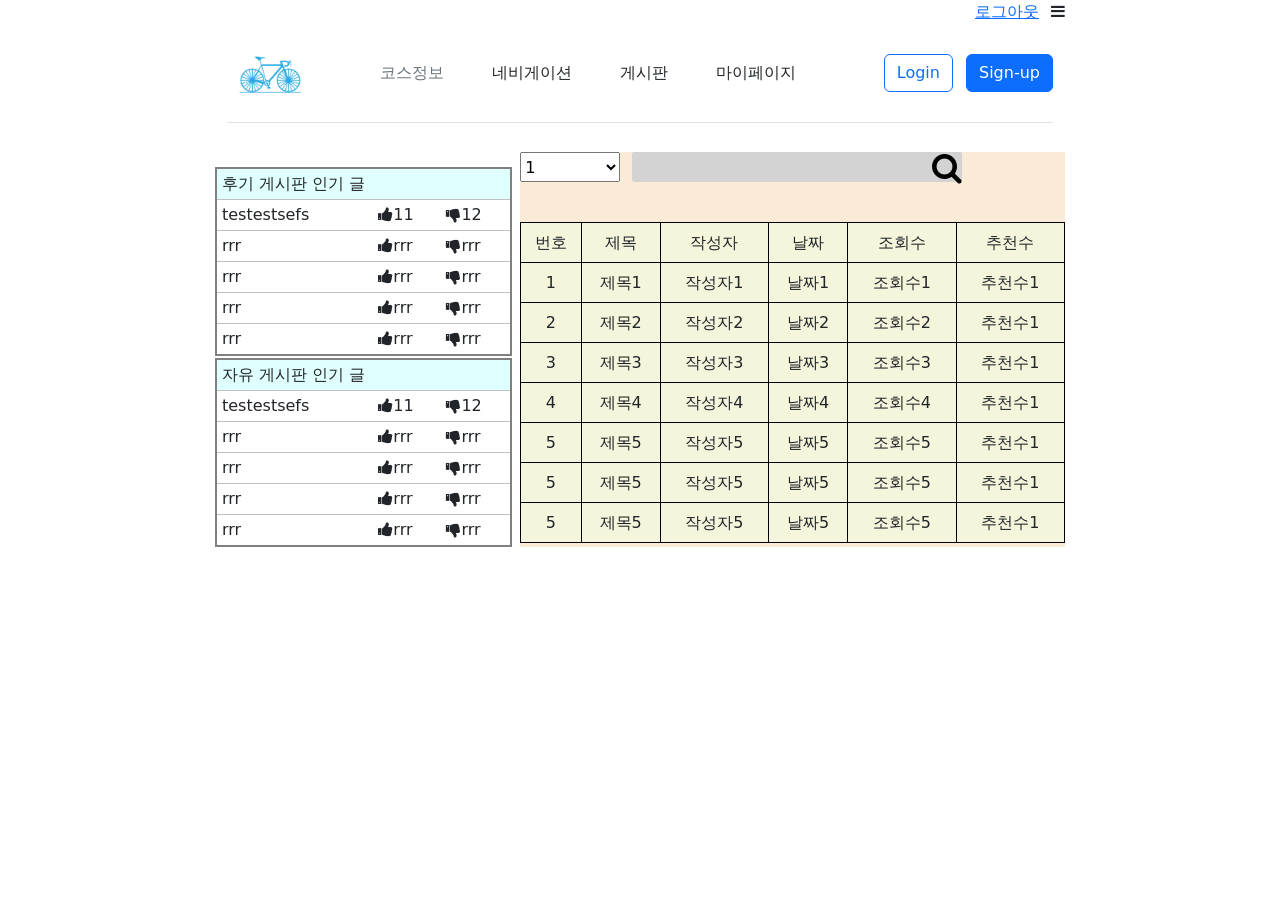
<file: html/board.html>
<!DOCTYPE html>
<html lang="en">
<head>
    <meta charset="UTF-8">
    <meta http-equiv="X-UA-Compatible" content="IE=edge">
    <meta name="viewport" content="width=device-width, initial-scale=1.0">
    <link rel = "stylesheet" href= "../font-awesome-4.7.0/css/font-awesome.css">
    <link rel = "stylesheet" href= "../font-awesome-4.7.0/css/font-awesome.min.css">
    <link rel = "stylesheet" href= "../css/board.css">
    <link href="https://cdn.jsdelivr.net/npm/bootstrap@5.0.2/dist/css/bootstrap.min.css" rel="stylesheet"
    integrity="sha384-EVSTQN3/azprG1Anm3QDgpJLIm9Nao0Yz1ztcQTwFspd3yD65VohhpuuCOmLASjC" crossorigin="anonymous">

    <title>게으시판</title>
</head>
<body>
    <div> 
        <div id = "top_area"> <!-- 이 부분 지우면 메인페이지와 동일-->
            <div><a href="#">로그아웃</a></div>
            <div><i class="fa fa-bars" aria-hidden="true"></i></div>
        </div>
    
  <!-- 헤더 -->
  <div class="container">
    <header
      class="d-flex flex-wrap align-items-center justify-content-center justify-content-md-between py-3 mb-4 border-bottom">

      <nav class="navbar navbar-light">
        <div class="container">
          <a class="navbar-brand" href="./main.html">
            <img src="../images/assem_logo_background.png" alt="" width="62.58" height="40">
          </a>
        </div>
      </nav>

      <ul class="nav col-12 col-md-auto mb-2 justify-content-center mb-md-0">
        <li><a href="#" class="nav-link px-4 link-secondary">코스정보</a></li>
        <li><a href="#" class="nav-link px-4 link-dark">네비게이션</a></li>
        <li><a href="./board.html" class="nav-link px-4 link-dark">게시판</a></li>
        <li><a href="./Mypage.html" class="nav-link px-4 link-dark">마이페이지</a></li>
        <!-- <li><a href="#" class="nav-link px-2 link-dark">About</a></li> -->
      </ul>

      <div class="col-md-3 text-end">
        <button onclick="location.href='./login.html'" type="button" class="btn btn-outline-primary me-2">Login</button>
        <button onclick="location.href='./signup.html'" type="button" class="btn btn-primary">Sign-up</button>
      </div>
    </header>
  </div>
  <!-- 헤더 -->
    
        <div id="section">
            <div>
                <div id="tbl_1">
                    <table>
                        <tr>
                            <td colspan ="3"><span>후기 게시판 인기 글</span></td>
                        </tr>
                        <tr>
                            <td class="button_line">testestsefs</td>
                            <td class="button_line"><i class="fa fa-thumbs-up" aria-hidden="true"></i>11</td>
                            <td class="button_line"><i class="fa fa-thumbs-down" aria-hidden="true"></i>12</td>
                        </tr>
                        <tr>
                            <td class="button_line">rrr</td>
                            <td class="button_line"><i class="fa fa-thumbs-up" aria-hidden="true"></i>rrr</td>
                            <td class="button_line"><i class="fa fa-thumbs-down" aria-hidden="true"></i>rrr</td>
                        </tr>
                        <tr>
                            <td class="button_line">rrr</td>
                            <td class="button_line"><i class="fa fa-thumbs-up" aria-hidden="true"></i>rrr</td>
                            <td class="button_line"><i class="fa fa-thumbs-down" aria-hidden="true"></i>rrr</td>
                        </tr>
                        <tr>
                            <td class="button_line">rrr</td>
                            <td class="button_line"><i class="fa fa-thumbs-up" aria-hidden="true"></i>rrr</td>
                            <td class="button_line"><i class="fa fa-thumbs-down" aria-hidden="true"></i>rrr</td>
                        </tr>
                        <tr>
                            <td class="button_line">rrr</td>
                            <td class="button_line"><i class="fa fa-thumbs-up" aria-hidden="true"></i>rrr</td>
                            <td class="button_line"><i class="fa fa-thumbs-down" aria-hidden="true"></i>rrr</td>
                        </tr>
                    </table>
                </div>
                <div id="tbl_2">
                    <table>
                        <tr>
                            <td colspan ="3"><span>자유 게시판 인기 글</span></td>
                        </tr>
                        <tr>
                            <td class="button_line">testestsefs</td>
                            <td class="button_line"><i class="fa fa-thumbs-up" aria-hidden="true"></i>11</td>
                            <td class="button_line"><i class="fa fa-thumbs-down" aria-hidden="true"></i>12</td>
                        </tr>
                        <tr>
                            <td class="button_line">rrr</td>
                            <td class="button_line"><i class="fa fa-thumbs-up" aria-hidden="true"></i>rrr</td>
                            <td class="button_line"><i class="fa fa-thumbs-down" aria-hidden="true"></i>rrr</td>
                        </tr>
                        <tr>
                            <td class="button_line">rrr</td>
                            <td class="button_line"><i class="fa fa-thumbs-up" aria-hidden="true"></i>rrr</td>
                            <td class="button_line"><i class="fa fa-thumbs-down" aria-hidden="true"></i>rrr</td>
                        </tr>
                        <tr>
                            <td class="button_line">rrr</td>
                            <td class="button_line"><i class="fa fa-thumbs-up" aria-hidden="true"></i>rrr</td>
                            <td class="button_line"><i class="fa fa-thumbs-down" aria-hidden="true"></i>rrr</td>
                        </tr>
                        <tr>
                            <td class="button_line">rrr</td>
                            <td class="button_line"><i class="fa fa-thumbs-up" aria-hidden="true"></i>rrr</td>
                            <td class="button_line"><i class="fa fa-thumbs-down" aria-hidden="true"></i>rrr</td>
                        </tr>
                    </table>
                </div>
            </div>

            <div id="section_child">
                <div>
                    <form action="#" method="get">
                        <select name="select_opt">
                            <option value="1">1</option>
                            <option value="2">2</option>
                            <option value="3">3</option>
                            <option value="4">4</option>
                        </select>
                    <div id="search_box">
                        <input type="text" name="input_search">
                        <button type="submit"><i class="fa fa-search fa-2x" aria-hidden="true"></i></button>
                    </div>
                        
                    </form>
                </div>
                <div id="tbl_03">
                    <table>
                        <tr>
                            <td>번호</td>
                            <td>제목</td>
                            <td>작성자</td>
                            <td>날짜</td>
                            <td>조회수</td>
                            <td>추천수</td>
                        </tr>
                        <tr>
                            <td>1</td>
                            <td>제목1</td>
                            <td>작성자1</td>
                            <td>날짜1</td>
                            <td>조회수1</td>
                            <td>추천수1</td>
                        </tr>
                        <tr>
                            <td>2</td>
                            <td>제목2</td>
                            <td>작성자2</td>
                            <td>날짜2</td>
                            <td>조회수2</td>
                            <td>추천수1</td>
                        </tr>
                        <tr>
                            <td>3</td>
                            <td>제목3</td>
                            <td>작성자3</td>
                            <td>날짜3</td>
                            <td>조회수3</td>
                            <td>추천수1</td>
                        </tr>
                        <tr>
                            <td>4</td>
                            <td>제목4</td>
                            <td>작성자4</td>
                            <td>날짜4</td>
                            <td>조회수4</td>
                            <td>추천수1</td>
                        </tr>
                        <tr>
                            <td>5</td>
                            <td>제목5</td>
                            <td>작성자5</td>
                            <td>날짜5</td>
                            <td>조회수5</td>
                            <td>추천수1</td>
                        </tr>
                        <tr>
                            <td>5</td>
                            <td>제목5</td>
                            <td>작성자5</td>
                            <td>날짜5</td>
                            <td>조회수5</td>
                            <td>추천수1</td>
                        </tr>
                        <tr>
                            <td>5</td>
                            <td>제목5</td>
                            <td>작성자5</td>
                            <td>날짜5</td>
                            <td>조회수5</td>
                            <td>추천수1</td>
                        </tr>
                    </table>
                </div>
            </div>
    
            <div>
    
            </div>
        </div>
    </div>
</body>
</html>
</file>
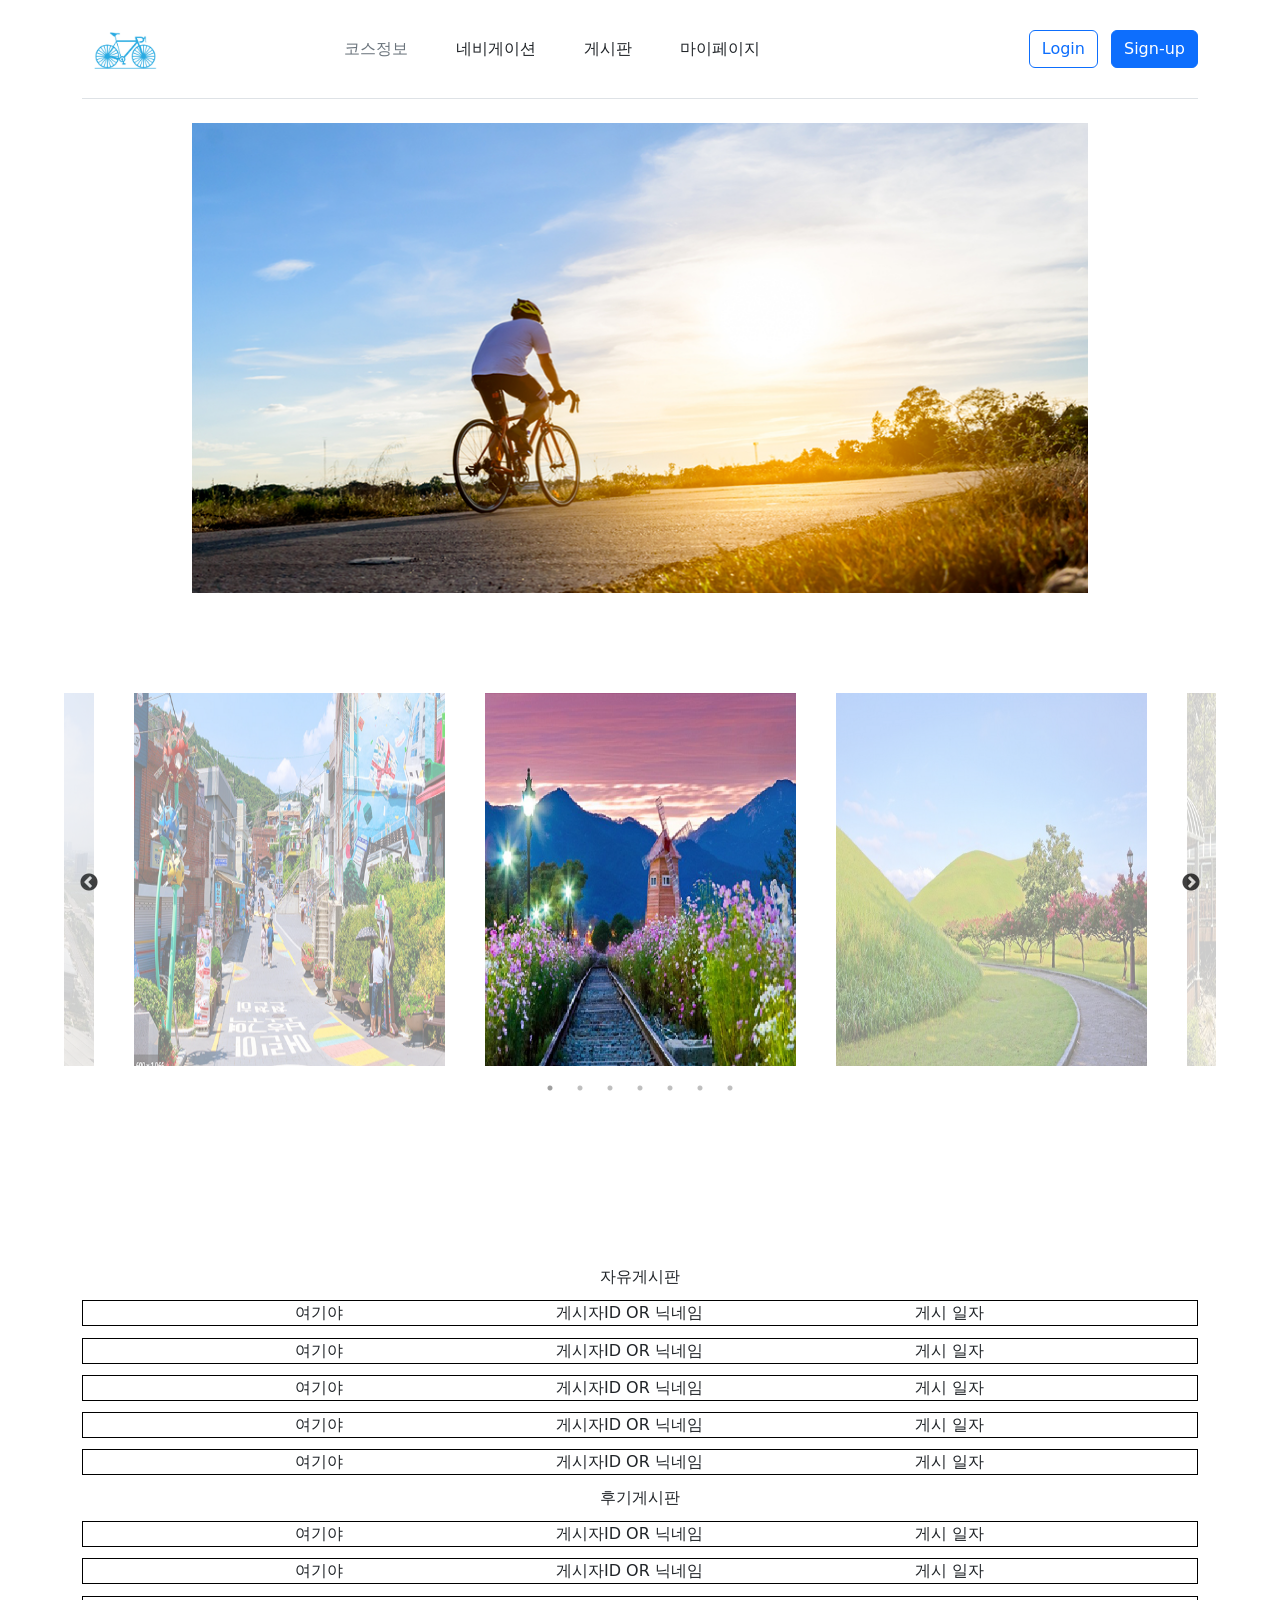
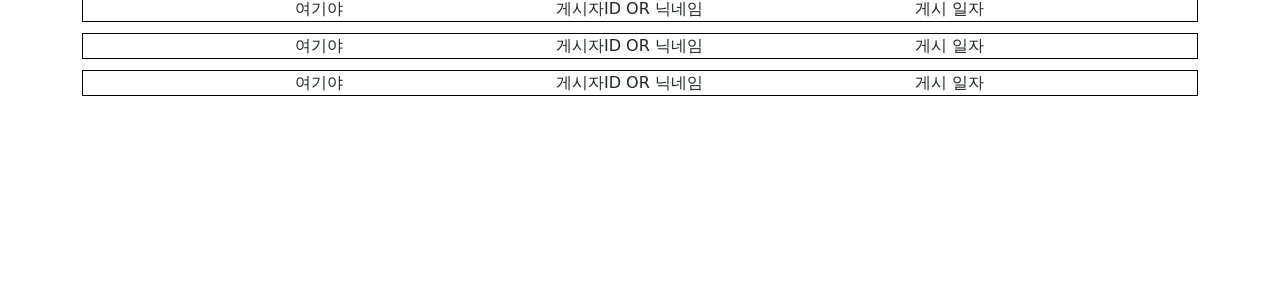
<file: html/main.html>
<!DOCTYPE html>
<html>

<head>
  <link href="https://cdn.jsdelivr.net/npm/bootstrap@5.0.2/dist/css/bootstrap.min.css" rel="stylesheet"
    integrity="sha384-EVSTQN3/azprG1Anm3QDgpJLIm9Nao0Yz1ztcQTwFspd3yD65VohhpuuCOmLASjC" crossorigin="anonymous">
  <!-- <script src="https://cdn.jsdelivr.net/npm/bootstrap@5.0.2/dist/js/bootstrap.bundle.min.js"
        integrity="sha384-MrcW6ZMFYlzcLA8Nl+NtUVF0sA7MsXsP1UyJoMp4YLEuNSfAP+JcXn/tWtIaxVXM"
        crossorigin="anonymous"></script> -->
  <!-- <script src="https://cdn.jsdelivr.net/npm/@popperjs/core@2.9.2/dist/umd/popper.min.js"
        integrity="sha384-IQsoLXl5PILFhosVNubq5LC7Qb9DXgDA9i+tQ8Zj3iwWAwPtgFTxbJ8NT4GN1R8p"
        crossorigin="anonymous"></script> -->
  <!-- <script src="https://cdn.jsdelivr.net/npm/bootstrap@5.0.2/dist/js/bootstrap.min.js"
        integrity="sha384-cVKIPhGWiC2Al4u+LWgxfKTRIcfu0JTxR+EQDz/bgldoEyl4H0zUF0QKbrJ0EcQF"
        crossorigin="anonymous"></script> -->

  <!-- 2번단 메뉴 스와이프 -->
  <link rel="stylesheet" type="text/css" href="../api/slick-1.8.1/slick/slick.css">
  <link rel="stylesheet" type="text/css" href="../api/slick-1.8.1/slick/slick-theme.css">
  <script src="https://code.jquery.com/jquery-2.2.0.min.js" type="text/javascript"></script>
  <script src="../api/slick-1.8.1/slick/slick.js" type="text/javascript" charset="utf-8"></script>
  <style type="text/css">
    html,
    body {
      height: auto;
      margin: 0;
      padding: 0;
    }

    * {
      box-sizing: border-box;
    }

    .slider {
      width: 90%;
      height: 80%;
      margin: 100px auto;
    }

    .slick-slide {
      margin: 0px 20px;
    }

    .slick-slide img {
      width: 100%;
    }

    .slick-prev:before,
    .slick-next:before {
      color: black;
    }

    .slick-slide {
      transition: all ease-in-out .3s;
      opacity: .2;
    }

    .slick-active {
      opacity: .5;
    }

    .slick-current {
      opacity: 1;
    }
  </style>
  <script type="text/javascript">
    $(document).on('ready', function () {

      $(".center").slick({
        dots: true,
        infinite: true,
        centerMode: true,
        slidesToShow: 3,
        slidesToScroll: 3
      });
    });
  </script>
  <!-- 2번단 메뉴 스와이프 -->
  <meta charset="utf-8" />

  <link rel="stylesheet" href="../css/main.css">
  <title>MAIN</title>

</head>

<body>

  <!-- 헤더 -->
  <div class="container">
    <header
      class="d-flex flex-wrap align-items-center justify-content-center justify-content-md-between py-3 mb-4 border-bottom">

      <nav class="navbar navbar-light">
        <div class="container">
          <a class="navbar-brand" href="./main.html">
            <img src="../images/assem_logo_background.png" alt="" width="62.58" height="40">
          </a>
        </div>
      </nav>

      <ul class="nav col-12 col-md-auto mb-2 justify-content-center mb-md-0">
        <li><a href="#" class="nav-link px-4 link-secondary">코스정보</a></li>
        <li><a href="#" class="nav-link px-4 link-dark">네비게이션</a></li>
        <li><a href="./board.html" class="nav-link px-4 link-dark">게시판</a></li>
        <li><a href="./Mypage.html" class="nav-link px-4 link-dark">마이페이지</a></li>
        <!-- <li><a href="#" class="nav-link px-2 link-dark">About</a></li> -->
      </ul>

      <div class="col-md-3 text-end">
        <button onclick="location.href='./login.html'" type="button" class="btn btn-outline-primary me-2">Login</button>
        <button onclick="location.href='./signup.html'" type="button" class="btn btn-primary">Sign-up</button>
      </div>
    </header>
  </div>
  <!-- 헤더 -->

  <!-- 1번칸 이미지 우선 없음. -->
  <div class="container_main">
    <img src="../images/main.png" style="width: 100%;position: relative;height: 100%;">
  </div>

  <!-- 2번칸 -->
  <section class="center slider">
    <div>
      <img src="../images/area_1.png">
    </div>
    <div>
      <img src="../images/area_2.png">
    </div>
    <div>
      <img src="../images/area_3.png">
    </div>
    <div>
      <img src="../images/area_4.png">
    </div>
    <div>
      <img src="../images/area_5.png">
    </div>
    <div>
      <img src="../images/area_6.png">
    </div>
    <div>
      <img src="../images/area_7.png">
    </div>
  </section>
  <!-- 2번칸 -->
  <!-- 3번칸 -->

  <div class="container" style="margin-bottom: 15%;">

    <!-- 게시판 -->
    <div class="container_board" style=" height: 100%;text-align: center;">자유게시판
      <div class="notice_board">
        <div class="notice_title">여기야</div>
        <div class="notice_name">게시자ID OR 닉네임</div>
        <div class="notice_date">게시 일자</div>
      </div>
      <div class="notice_board">
        <div class="notice_title">여기야</div>
        <div class="notice_name">게시자ID OR 닉네임</div>
        <div class="notice_date">게시 일자</div>
      </div>
      <div class="notice_board">
        <div class="notice_title">여기야</div>
        <div class="notice_name">게시자ID OR 닉네임</div>
        <div class="notice_date">게시 일자</div>
      </div>
      <div class="notice_board">
        <div class="notice_title">여기야</div>
        <div class="notice_name">게시자ID OR 닉네임</div>
        <div class="notice_date">게시 일자</div>
      </div>
      <div class="notice_board">
        <div class="notice_title">여기야</div>
        <div class="notice_name">게시자ID OR 닉네임</div>
        <div class="notice_date">게시 일자</div>
      </div>
    </div>
    <div class="container_board" style=" height: 100%;text-align: center;">후기게시판
      <div class="notice_board">
        <div class="notice_title">여기야</div>
        <div class="notice_name">게시자ID OR 닉네임</div>
        <div class="notice_date">게시 일자</div>
      </div>
      <div class="notice_board">
        <div class="notice_title">여기야</div>
        <div class="notice_name">게시자ID OR 닉네임</div>
        <div class="notice_date">게시 일자</div>
      </div>
      <div class="notice_board">
        <div class="notice_title">여기야</div>
        <div class="notice_name">게시자ID OR 닉네임</div>
        <div class="notice_date">게시 일자</div>
      </div>
      <div class="notice_board">
        <div class="notice_title">여기야</div>
        <div class="notice_name">게시자ID OR 닉네임</div>
        <div class="notice_date">게시 일자</div>
      </div>
      <div class="notice_board">
        <div class="notice_title">여기야</div>
        <div class="notice_name">게시자ID OR 닉네임</div>
        <div class="notice_date">게시 일자</div>
      </div>
    </div>

  </div>
</body>

</html>
</file>
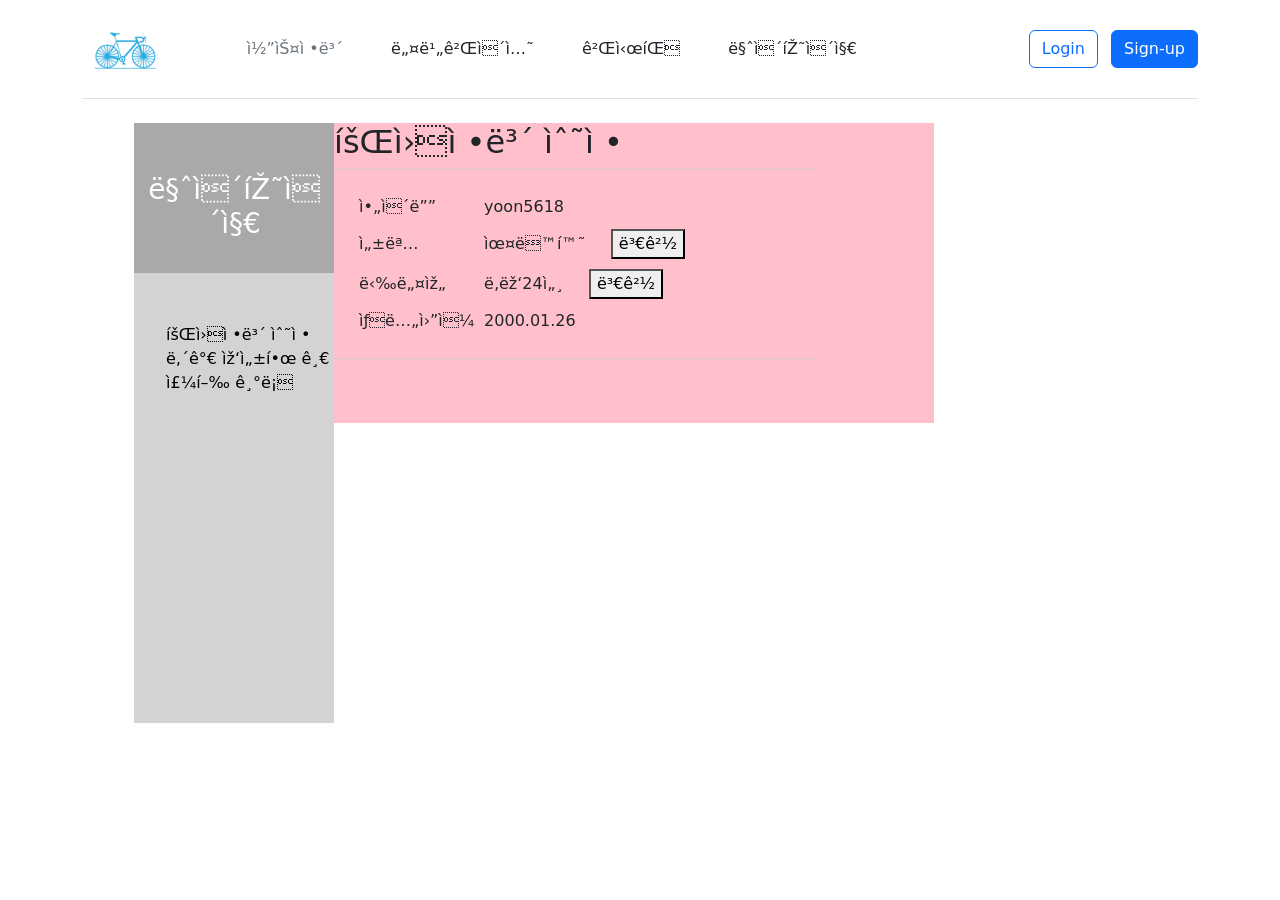
<file: html/Mypage.html>
<!DOCTYPE html>
<html>

<head>
  <link href="https://cdn.jsdelivr.net/npm/bootstrap@5.0.2/dist/css/bootstrap.min.css" rel="stylesheet"
    integrity="sha384-EVSTQN3/azprG1Anm3QDgpJLIm9Nao0Yz1ztcQTwFspd3yD65VohhpuuCOmLASjC" crossorigin="anonymous">
  </script>
  <link rel="stylesheet" href="../css/mypage.css">
</head>

<body>
  <!-- 헤더 -->
  <div class="container">
    <header
      class="d-flex flex-wrap align-items-center justify-content-center justify-content-md-between py-3 mb-4 border-bottom">

      <nav class="navbar navbar-light">
        <div class="container">
          <a class="navbar-brand" href="./main.html">
            <img src="../images/assem_logo_background.png" alt="" width="62.58" height="40">
          </a>
        </div>
      </nav>

      <ul class="nav col-12 col-md-auto mb-2 justify-content-center mb-md-0">
        <li><a href="#" class="nav-link px-4 link-secondary">코스정보</a></li>
        <li><a href="#" class="nav-link px-4 link-dark">네비게이션</a></li>
        <li><a href="./board.html" class="nav-link px-4 link-dark">게시판</a></li>
        <li><a href="./Mypage.html" class="nav-link px-4 link-dark">마이페이지</a></li>
        <!-- <li><a href="#" class="nav-link px-2 link-dark">About</a></li> -->
      </ul>

      <div class="col-md-3 text-end">
        <button onclick="location.href='./login.html'" type="button" class="btn btn-outline-primary me-2">Login</button>
        <button onclick="location.href='./signup.html'" type="button" class="btn btn-primary">Sign-up</button>
      </div>
    </header>
  </div>
  <!-- 헤더 -->


    <!-- 바디 -->
    <div class="wrap">
      <!-- 사이드 -->
      <div id="aside">
        <nav class="header">
          <h3>마이페이지</h3>
        </nav>
        <nav class="list">
          <ul>
            <li><a href="#">회원정보 수정</a></li>
            <li><a href="#">내가 작성한 글</a></li>
            <li><a href="#">주행 기록</a></li>
          </ul>
        </nav>
      </div>
      <!-- 사이드 -->
      <!-- 중앙 -->
      <div id="section">
        <h2>회원정보 수정</h2>
        <form>
          <ul id="id">
            <li>
              <ul class="cols">
                <li class="col1">아이디</li>
                <li class="col2">yoon5618</li>
              </ul>
            </li>
            <li>
              <ul class="cols">
                <li class="col1">성명</li>
                <li class="col2">윤동환 &nbsp&nbsp&nbsp&nbsp<button type="change">변경</button></li>
              </ul>
            </li>
            <li>
              <ul class="cols">
                <li class="col1">닉네임</li>
                <li class="col2">낭랑24세 &nbsp&nbsp&nbsp&nbsp<button type="change">변경</button></li>
              </ul>
            </li>
            <li>
              <ul class="cols">
                <li class="col1">생년월일</li>
                <li class="col2">2000.01.26</li>
              </ul>
            </li>
          </ul>
        </form>
      </div>
      <!-- 중앙 -->
    </div>
  </div>
</body>

</html>
</file>
<file: css/board.css>
* {
    margin: 0;
    padding: 0;
    text-decoration: none;
    list-style: none;
}
body{
    display: flex;
    justify-content: center;
}

body > div {
    width: 850px;
}

#top_area{
    display: flex;
    justify-content: right;
}
#top_area > div:nth-child(2) {
    margin-left: 12px;
}

#nav_bar {
    width: 100%;
    display: flex;
}
#nav_bar > div:first-child {
    width: 20%;
    height: 55px;
    color: white;
    font-size: 24px;
    text-align: center;
    line-height: 50px;
    background-color: rgba(67, 69, 69, 0.841);
}
#nav_bar > div:last-child {
    width: 80%;
}
#nav_bar > div:last-child > div:first-child {
    background-color: lightblue;
    height: 55px;
}
#nav_bar > div:last-child > div:last-child {
    background-color: lightgray;
    height: 160px;
}
#section {
    display: flex;
    
}
#section > div:first-child {
    width: 300px;
    height: 380px;
    display: flex;
    flex-direction: column;
    justify-content: space-between;
    margin-top: 20px;
}
#tbl_1 > table, #tbl_2 > table {
    border: 2px solid gray;
    width: 100%;
    border-spacing: 0;
}
#section > div:first-child tr:first-child {
    background-color: lightcyan;
}
#section > div:first-child tr td {
    border-bottom: 1px solid silver;
    padding: 3px 0 3px 5px;
}
#section_child {
    width: 550px;
    background-color: antiquewhite;
    margin-left: 8px;
    margin-top: 5px;
}
#section_child > div:first-child {
    width: 100%;
    
}
#section_child select {
    width: 100px;
    height: 30px;
}
#section_child input {
    width: 300px;
    height: 26px;
    background-color: lightgray;
    border: 0;
    outline: none;
    padding: 0 0 2px 5px;
    border-radius: 3px;
}
#section_child button {
    width: 30px;
    height: 30px;
    background-color: lightgray;
    border: 0;
    border-radius: 3px;
}
#section_child form {
    display: flex;
}
#search_box {
    background-color: lightgray;
    display: flex;
    justify-content: left;
    margin-left: 12px;
    border-radius: 3px;
}
#tbl_03 {
    padding-top: 40px;
}
#tbl_03 > table {
    width: 100%;
    background-color: beige;
    text-align: center;
    border: 1px solid skyblue;
    border-collapse: collapse;
    justify-content: space-between;
    
}
#tbl_03 > table tr {
    height: 40px;
}
#tbl_03 > table tr td {
    border: 1px solid black;
}
</file>
<file: css/main.css>
.container_main{
    width: 70%;
    height: 470px;
    margin-right: auto;
    margin-left: auto;
    max-width: 1300px;
}

/* .container_board{
    margin: 15% 6%
} */
.notice_board{
    border: 1px  solid black;
    margin: 1% 0%;
    display: flex;
    justify-content: space-evenly;
    text-align: center;
}
/* .notice_title{background-color: aqua;}
.notice_name{background-color: rgb(80, 136, 89);}
.notice_date{background-color: rgb(172, 204, 58);} */
</file>
<file: css/mypage.css>
#wrap{
    width:800px;
    margin:0 auto;
}

#section{
    width: 600px;
    height: 300px;
    float: left;
    background-color: pink;
}
.section ul, li{
    list-style-type: none;
}
#id{
    border-top: solid 1px #cccccc;
    border-bottom: solid 1px #cccccc;
    padding: 20px;
    width:480px;
}

.cols{
    padding: 5px;
}

.cols li{
    display: inline-block;
}
.col1{
    width:120px;
}

#aside{
    margin-left: 134px;
    width: 200px;
    height: 600px;
    float:left;
    background-color: lightgray;
}

.header{
    width: 200px;
    height: 150px;
    text-align: center;
    background-color: darkgray;
    color: white;
    padding-top: 50px;
}
.list{
    padding-top: 50px;
}
.list a {
    color:black;
    text-decoration: none;

}
</file>
